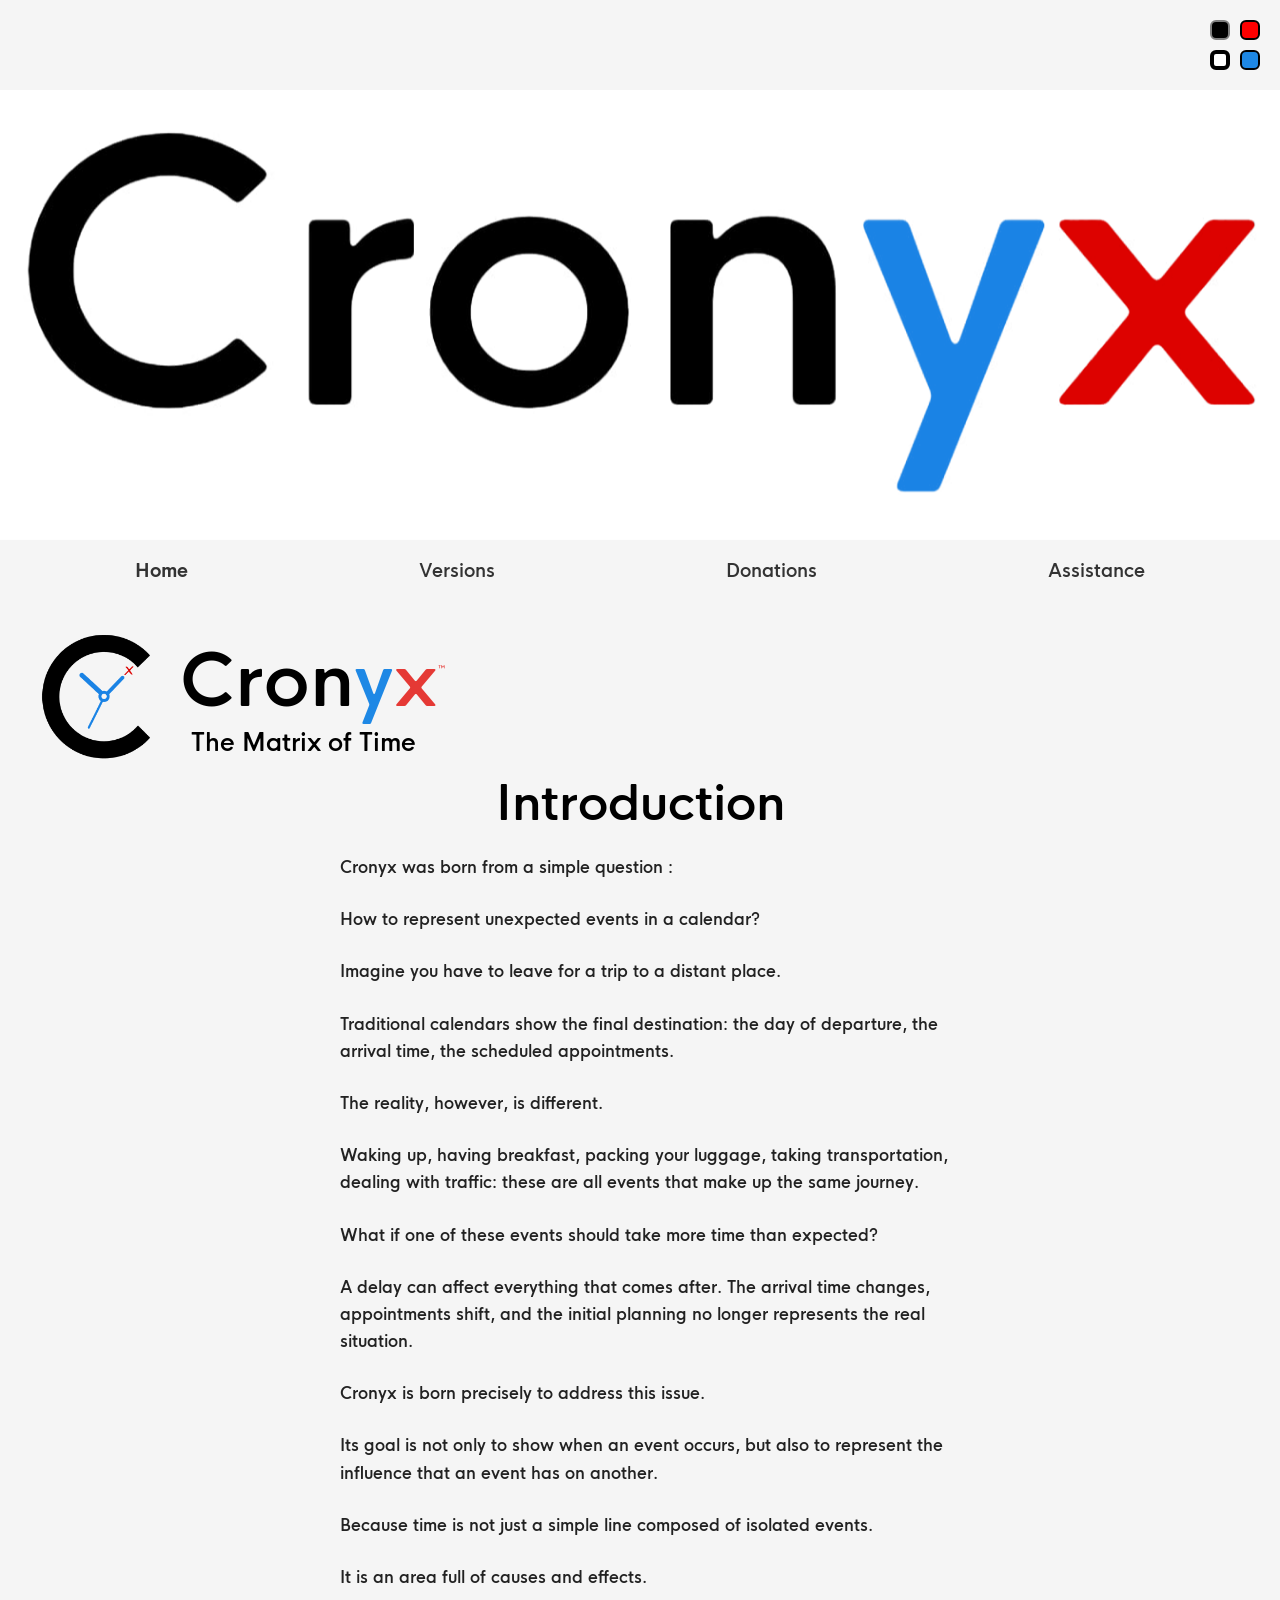
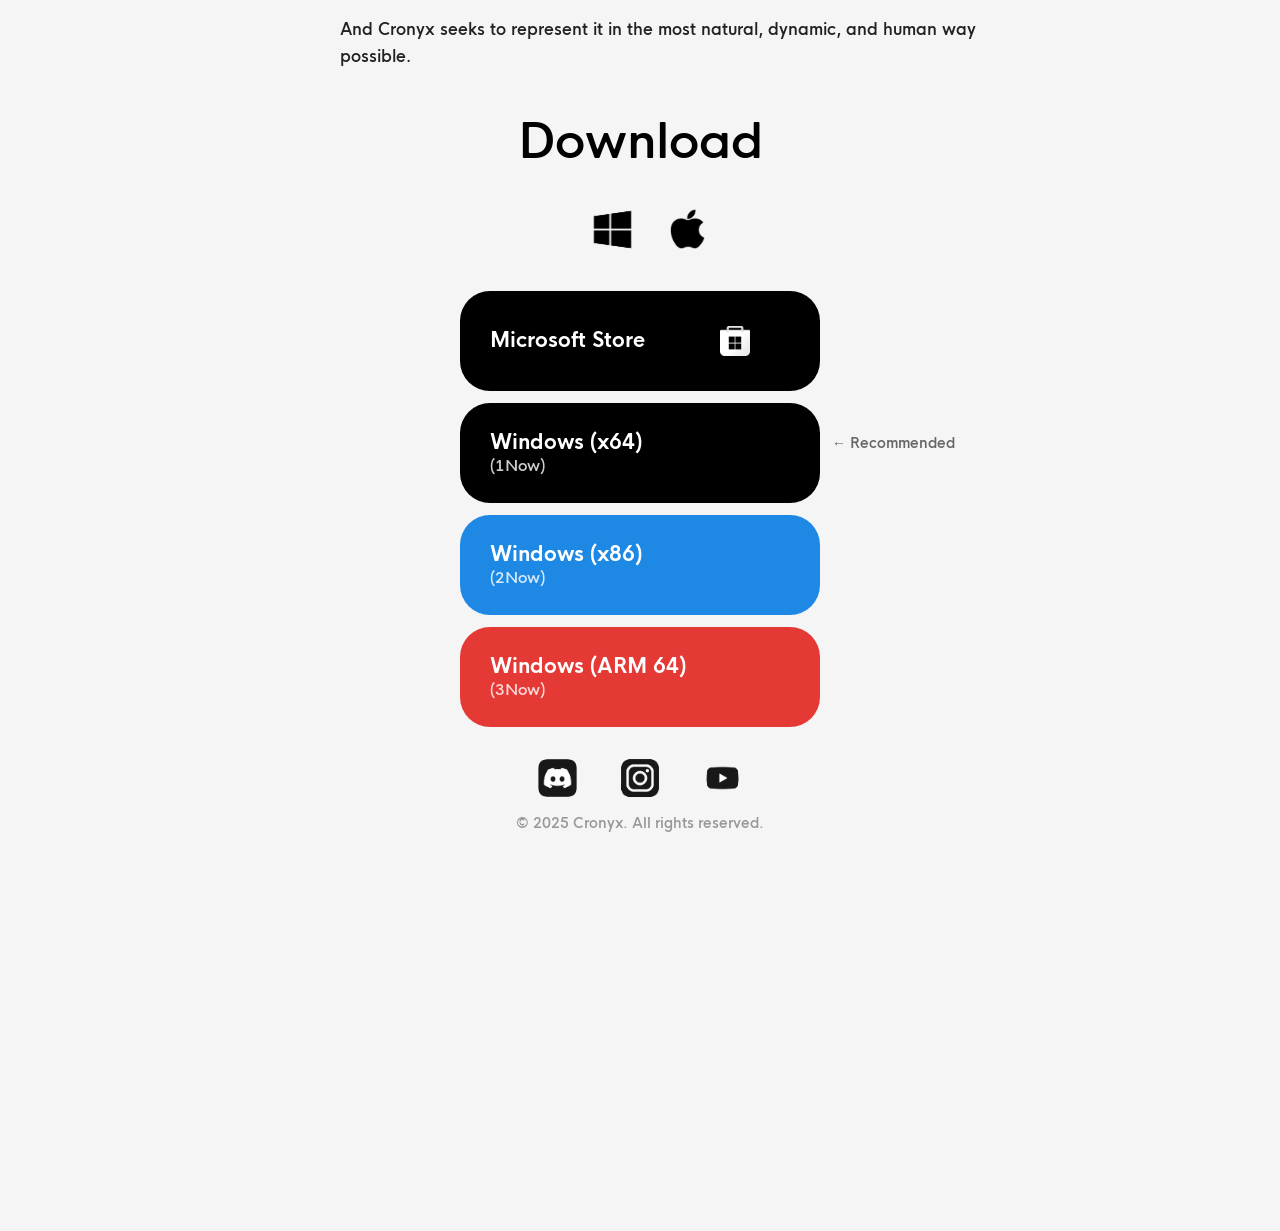
<file: index.html>
<!DOCTYPE html>
<html lang="en">
<head>
    <meta charset="UTF-8" />
    <meta name="viewport" content="width=device-width, initial-scale=1.0" />
    <title>Cronyx</title>
    <link rel="stylesheet" href="style.css"/>
    <link rel="stylesheet" href="pages/index-style.css"/>
</head>
<body>
    <!-- IMMAGINE FISSA -->
    <div class="header">
        <img src="images/Cronyx_Logotype.png" alt="Cronyx Logotype" class="header-img" />
    </div>

    <!-- QUADRATI FISSI -->
    <div class="black-square"></div>
    <div class="red-square"></div>
    <div class="white-square"></div>
    <div class="blue-square"></div>

    <!-- CONTENITORE FISSO PER IL CONTENUTO -->
    <div class="content-wrapper">
        <div class="nav-bar">
            <span class="nav-home">Home</span>
            <button class="nav-versions">Versions</button>
            <span class="nav-donations">Donations</span>
            <span class="nav-assistance">Assistance</span>
        </div>

        <div class="main-content">
            <img src="images/Cronyx_Logo_Trasparent.png" alt="Cronyx Logo" class="logo-img" />
            <div class="text-group">
                <div class="logo">
                    Cron<span class="letter-y">y</span><span class="letter-x">x</span><sup class="tm">™</sup>
                </div>
                <div class="subtitle">The Matrix of Time</div>
            </div>
        </div>

        <div class="coming">
            <div class="coming-intro">Introduction</div>
            <div class="coming-body">
                <p class="first">Cronyx was born from a simple question :</p>
                <p class="second">How to represent unexpected events in a calendar?</p>
                <p class="third">Imagine you have to leave for a trip to a distant place.</p>
                <p class="fourth">Traditional calendars show the final destination: the day of departure, the arrival time, the scheduled appointments.</p>
                <p class="fifth">The reality, however, is different.</p>
                <p class="sixth">Waking up, having breakfast, packing your luggage, taking transportation, dealing with traffic: these are all events that make up the same journey.</p>
                <p class="seventh">What if one of these events should take more time than expected?</p>
                <p class="eighth">A delay can affect everything that comes after. The arrival time changes, appointments shift, and the initial planning no longer represents the real situation.</p>
                <p class="ninth">Cronyx is born precisely to address this issue.</p>
                <p class="tenth">Its goal is not only to show when an event occurs, but also to represent the influence that an event has on another.</p>
                <p class="eleventh">Because time is not just a simple line composed of isolated events.</p>
                <p class="twelfth">It is an area full of causes and effects.</p>
                <p class="thirteenth">And Cronyx seeks to represent it in the most natural, dynamic, and human way possible.</p>
            </div>
        </div>

        <div class="download">
            <div class="download-intro">Download</div>
            <div class="download-body">
                 <div class="windows-logo-wrapper">
                    <button class="logo-btn windows-btn">
                        <img src="images/Windows_Logo.png" alt="Windows Logo" class="windows-logo"/>
                    </button>
                    <button class="logo-btn apple-btn">
                        <img src="images/Apple_Logo.png" alt="Apple Logo" class="apple-logo"/>
                    </button>
                 </div>
                 <!-- CONTENITORE PER I PULSANTI DI DOWNLOAD -->
                <div class="download-buttons">
                    <div class="coming_soon-message">Coming soon</div>
                    <button class="download-btn btn-store">
                        <div class="btn-content">
                            <span class="btn-main-text">Microsoft Store</span>
                            <img src="images/MS_Logo.png" alt="MS Logo" class="ms-logo"/>
                        </div>
                    </button>
                    <div class="btn-wrapper">
                        <button class="download-btn btn-x64">
                            <span class="btn-main-text">Windows (x64)</span>
                            <span class="btn-sub-text">(1Now)</span>
                        </button>
                        <span class="recommended-tag">← Recommended</span>
                        <span class="recommended-bottom">↑ Recommended ↑</span>
                    </div>
                    <button class="download-btn btn-x86">
                        <span class="btn-main-text">Windows (x86)</span>
                        <span class="btn-sub-text">(2Now)</span>
                    </button>
                    <button class="download-btn btn-arm64">
                        <span class="btn-main-text">Windows (ARM 64)</span>
                        <span class="btn-sub-text">(3Now)</span>
                    </button>
                </div>
            </div>
        </div>

        <!-- SOCIAL LOGOS -->
        <div class="social-wrapper">
            <img src="images/Discord_Logo.png" alt="Discord Logo" class="social-logo discord-logo"/>
            <img src="images/Instagram_Logo.png" alt="Instagram Logo" class="social-logo instagram-logo"/>
            <img src="images/YT_Logo.png" alt="YouTube Logo" class="social-logo yt-logo"/>
        </div>

        <!-- COPYRIGHT IN FONDO ALLA PAGINA -->
        <div class="year">© 2025 Cronyx. All rights reserved.</div>
    </div>

    <div class="spacer"></div>

    <script src="pages/script.js"></script>
</body>
</html>
</file>
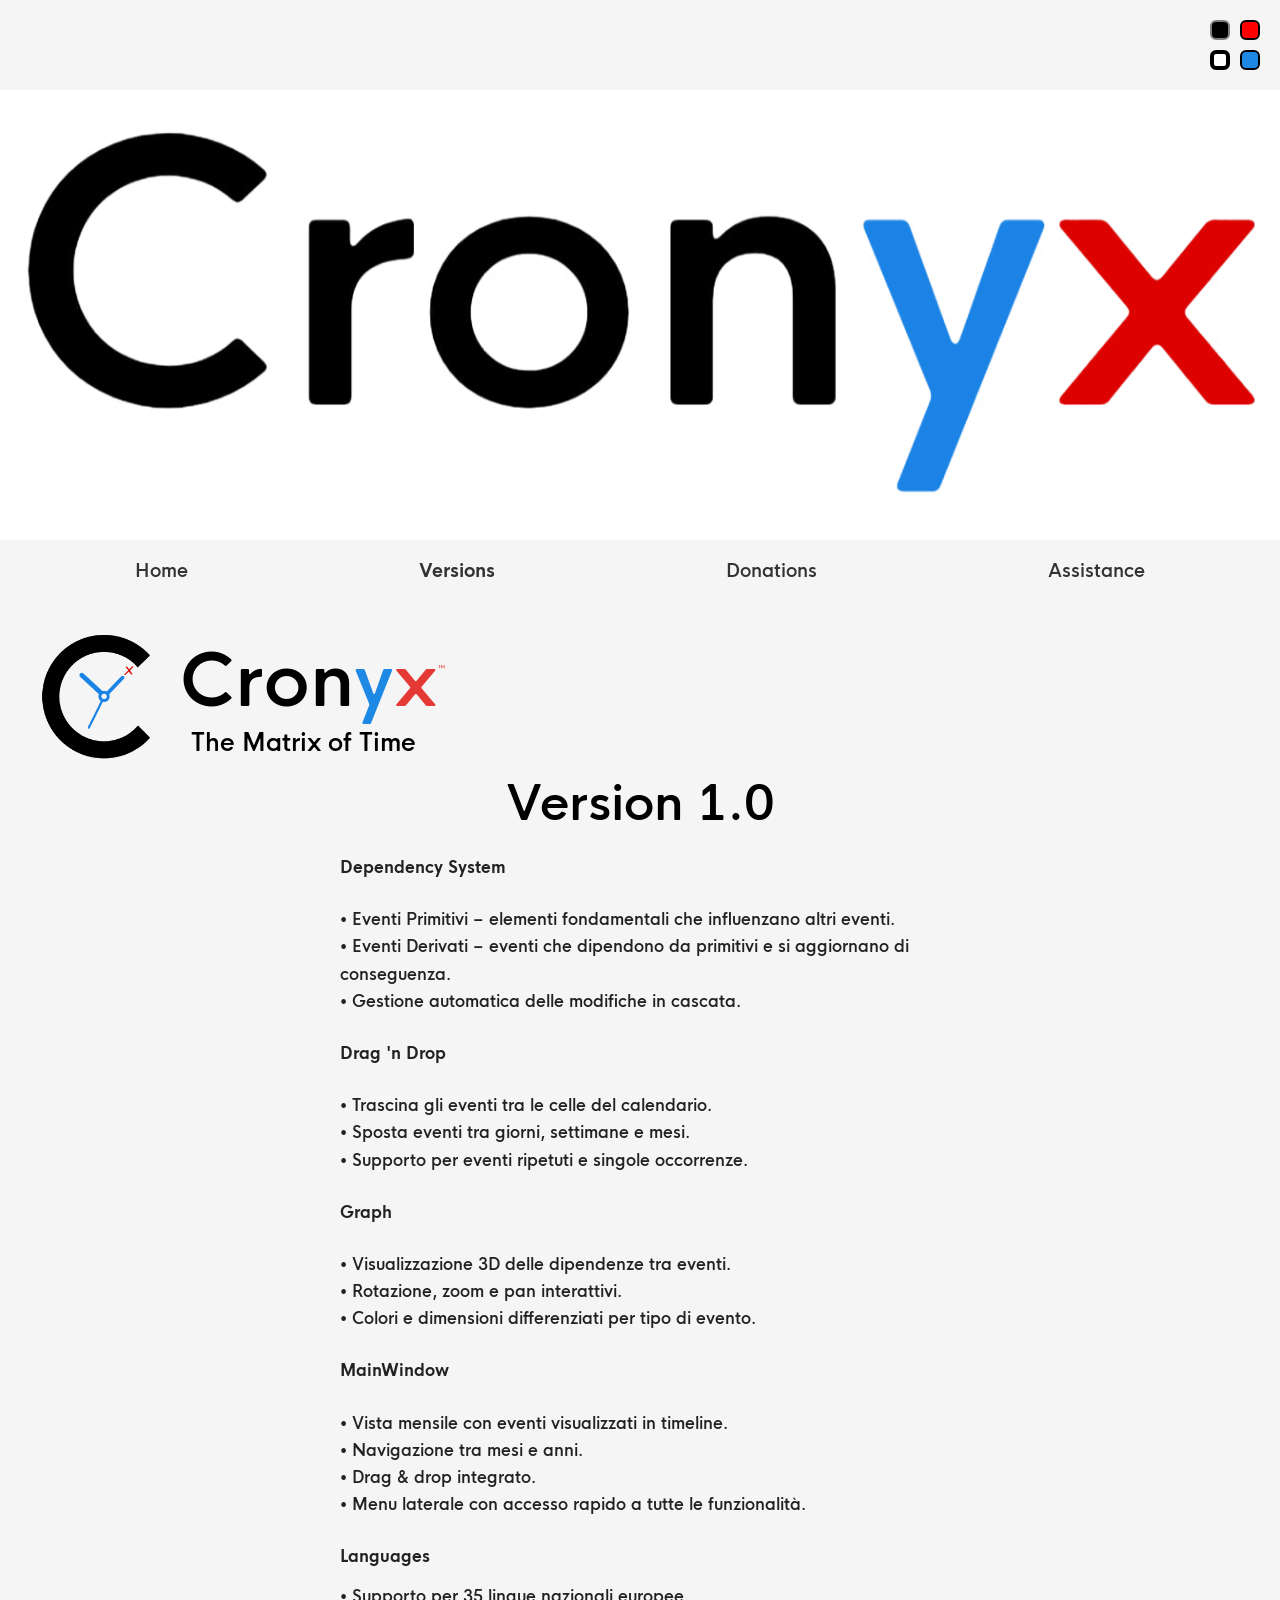
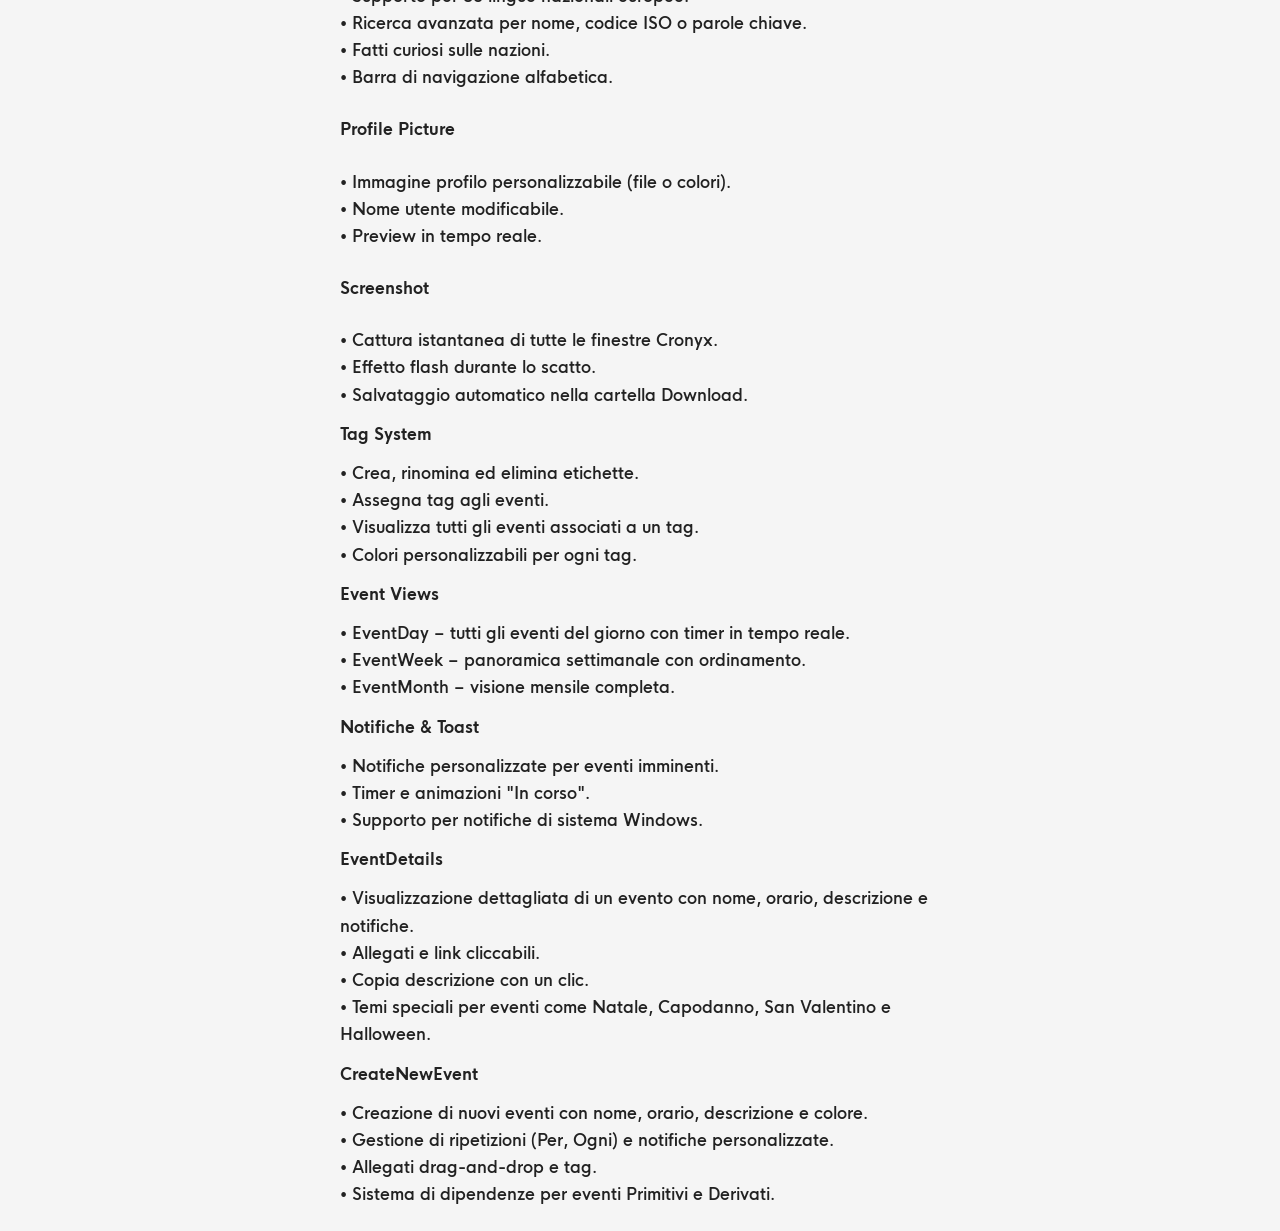
<file: pages/versions.html>
<!DOCTYPE html>
<html lang="en">
<head>
    <meta charset="UTF-8" />
    <meta name="viewport" content="width=device-width, initial-scale=1.0" />
    <title>Cronyx</title>
    <link rel="stylesheet" href="../style.css"/>
    <link rel="stylesheet" href="versions-style.css"/>
</head>
<body>
    <!-- IMMAGINE FISSA -->
    <div class="header">
        <img src="../images/Cronyx_Logotype.png" alt="Cronyx Logotype" class="header-img" />
    </div>

    <!-- QUADRATI FISSI -->
    <div class="black-square"></div>
    <div class="red-square"></div>
    <div class="white-square"></div>
    <div class="blue-square"></div>

    <!-- CONTENITORE FISSO PER IL CONTENUTO -->
    <div class="content-wrapper">
        <div class="nav-bar">
            <button class="nav-home">Home</button>
            <span class="nav-versions">Versions</span>
            <span class="nav-donations">Donations</span>
            <span class="nav-assistance">Assistance</span>
        </div>

        <div class="main-content">
            <img src="../images/Cronyx_Logo_Trasparent.png" alt="Cronyx Logo" class="logo-img" />
            <div class="text-group">
                <div class="logo">
                    Cron<span class="letter-y">y</span><span class="letter-x">x</span><sup class="tm">™</sup>
                </div>
                <div class="subtitle">The Matrix of Time</div>
            </div>
        </div>

        <div class="coming">
            <div class="coming-intro">Version 1.0</div>
            <div class="coming-body">
                <p class="first"><strong>Dependency System</strong></p>
                <p class="second">• Eventi Primitivi – elementi fondamentali che influenzano altri eventi.<br />
                • Eventi Derivati – eventi che dipendono da primitivi e si aggiornano di conseguenza.<br />
                • Gestione automatica delle modifiche in cascata.</p>

                <p class="third"><strong>Drag 'n Drop</strong></p>
                <p class="fourth">• Trascina gli eventi tra le celle del calendario.<br />
                • Sposta eventi tra giorni, settimane e mesi.<br />
                • Supporto per eventi ripetuti e singole occorrenze.</p>

                <p class="fifth"><strong>Graph</strong></p>
                <p class="sixth">• Visualizzazione 3D delle dipendenze tra eventi.<br />
                • Rotazione, zoom e pan interattivi.<br />
                • Colori e dimensioni differenziati per tipo di evento.</p>

                <p class="seventh"><strong>MainWindow</strong></p>
                <p class="eighth">• Vista mensile con eventi visualizzati in timeline.<br />
                • Navigazione tra mesi e anni.<br />
                • Drag & drop integrato.<br />
                • Menu laterale con accesso rapido a tutte le funzionalità.</p>

                <p class="nineth"><strong>Languages</strong></p>
                <p class="tenth">• Supporto per 35 lingue nazionali europee.<br />
                • Ricerca avanzata per nome, codice ISO o parole chiave.<br />
                • Fatti curiosi sulle nazioni.<br />
                • Barra di navigazione alfabetica.</p>

                <p class="eleventh"><strong>Profile Picture</strong></p>
                <p class="twelfth">• Immagine profilo personalizzabile (file o colori).<br />
                • Nome utente modificabile.<br />
                • Preview in tempo reale.</p>

                <p class="thirteenth"><strong>Screenshot</strong></p>
                <p class="fourteenth">• Cattura istantanea di tutte le finestre Cronyx.<br />
                • Effetto flash durante lo scatto.<br />
                • Salvataggio automatico nella cartella Download.</p>

                <p class="fifteenth"><strong>Tag System</strong></p>
                <p class="sixteenth">• Crea, rinomina ed elimina etichette.<br />
                • Assegna tag agli eventi.<br />
                • Visualizza tutti gli eventi associati a un tag.<br />
                • Colori personalizzabili per ogni tag.</p>

                <p class="seventeenth"><strong>Event Views</strong></p>
                <p class="eighteenth">• EventDay – tutti gli eventi del giorno con timer in tempo reale.<br />
                • EventWeek – panoramica settimanale con ordinamento.<br />
                • EventMonth – visione mensile completa.</p>

                <p class="nineteenth"><strong>Notifiche & Toast</strong></p>
                <p class="twentieth">• Notifiche personalizzate per eventi imminenti.<br />
                • Timer e animazioni "In corso".<br />
                • Supporto per notifiche di sistema Windows.</p>

                <!-- NUOVE SEZIONI AGGIUNTE -->
                <p class="twenty-first"><strong>EventDetails</strong></p>
                <p class="twenty-second">• Visualizzazione dettagliata di un evento con nome, orario, descrizione e notifiche.<br />
                • Allegati e link cliccabili.<br />
                • Copia descrizione con un clic.<br />
                • Temi speciali per eventi come Natale, Capodanno, San Valentino e Halloween.</p>

                <p class="twenty-third"><strong>CreateNewEvent</strong></p>
                <p class="twenty-fourth">• Creazione di nuovi eventi con nome, orario, descrizione e colore.<br />
                • Gestione di ripetizioni (Per, Ogni) e notifiche personalizzate.<br />
                • Allegati drag-and-drop e tag.<br />
                • Sistema di dipendenze per eventi Primitivi e Derivati.</p>
            </div>
        </div>

        <!-- SOCIAL LOGOS -->
        <div class="social-wrapper">
            <img src="../images/Discord_Logo.png" alt="Discord Logo" class="social-logo discord-logo"/>
            <img src="../images/Instagram_Logo.png" alt="Instagram Logo" class="social-logo instagram-logo"/>
            <img src="../images/YT_Logo.png" alt="YouTube Logo" class="social-logo yt-logo"/>
        </div>

        <!-- COPYRIGHT IN FONDO ALLA PAGINA -->
        <div class="year">© 2025 Cronyx. All rights reserved.</div>
    </div>

    <div class="spacer"></div>

    <script src="script.js"></script>
</body>
</html>
</file>
<file: style.css>
/* ============================================
   CARICAMENTO FONT (percorsi relativi)
   ============================================ */
@font-face {
    font-family: 'HK Nova';
    src: url('fonts/hk-nova-semibold-r.ttf') format('truetype');
    font-weight: 600;
    font-style: normal;
    font-display: swap;
}

@font-face {
    font-family: 'HK Nova';
    src: url('fonts/hk-nova-bold-r.ttf') format('truetype');
    font-weight: 700;
    font-style: normal;
    font-display: swap;
}

/* ============================================
   RESET E IMPOSTAZIONI GENERALI
   ============================================ */
* {
    margin: 0;
    padding: 0;
    box-sizing: border-box;
}

body {
    font-family: 'HK Nova', 'Segoe UI', sans-serif;
    font-weight: 600;
    background-color: #F5F5F5;
    color: #1a1a2e;
    text-align: center;
    padding: 0 20px;
    margin: 0;
    min-height: 100vh;
    padding-bottom: 314.5vh; /* desktop */
    overflow-x: hidden;
    display: flex;
    flex-direction: column;
    align-items: center;
}

/* ===== QUADRATI FISSI ===== */
.black-square,
.red-square,
.white-square,
.blue-square {
    position: fixed;
    width: 20px;
    height: 20px;
    border-radius: 6px;
    z-index: 100;
    cursor: pointer;
    transition: border-width 0.2s ease;
}
.black-square:hover,
.red-square:hover,
.white-square:hover,
.blue-square:hover {
    border-width: 3px;
}
.black-square.clicked,
.red-square.clicked,
.white-square.clicked,
.blue-square.clicked {
    border-width: 4px;
}
.black-square {
    top: 20px;
    right: 50px;
    border: 2px solid gray;
    background-color: black;
}
.red-square {
    top: 20px;
    right: 20px;
    border: 2px solid black;
    background-color: red;
}
.white-square {
    top: 50px;
    right: 50px;
    border: 2px solid #000;
    background-color: white;
}
.blue-square {
    top: 50px;
    right: 20px;
    border: 2px solid #000;
    background-color: #1e88e5;
}

/* ===== HEADER – IMMAGINE FISSA ===== */
.header {
    position: fixed;
    top: 90px;
    left: 0;
    right: 0;
    width: 100%;
    z-index: -10;
}
.header-img {
    width: 100%;
    height: 450px;
    object-fit: cover;
    display: block;
    transition: height 0.05s linear, opacity 0.1s ease;
}

/* ===== CONTENITORE FISSO ===== */
.content-wrapper {
    position: fixed;
    left: 0;
    right: 0;
    top: 110px;
    display: flex;
    flex-direction: column;
    align-items: center;
    justify-content: flex-start;
    padding: 0 20px;
    box-sizing: border-box;
    z-index: 1;
    transition: top 0.05s linear;
}

/* ===== NAV-BAR (base) ===== */
.nav-bar {
    display: flex;
    justify-content: space-around;
    width: 100%;
    font-size: 18px;
    font-weight: 600;
    color: #333;
    margin-bottom: 40px;
}
.nav-bar span {
    cursor: default;
    transition: color 0.2s;
}

/* ===== MAIN CONTENT ===== */
.main-content {
    display: flex;
    align-items: center;
    gap: 0;
    align-self: flex-start;
    padding-left: 10px;
    margin-bottom: 0;
}
.logo-img {
    height: 150px;
    width: auto;
    display: block;
}
.text-group {
    display: flex;
    flex-direction: column;
    align-items: center;
    gap: 10px;
}
.logo {
    font-size: 72px;
    font-weight: 600;
    letter-spacing: 1px;
    color: black;
}
.subtitle {
    font-size: 24px;
    color: black;
    margin: 0;
    margin-left: -20px;
    margin-top: -10px;
}

/* ===== SOCIAL LOGOS ===== */
.social-wrapper {
    display: flex;
    justify-content: center;
    align-items: center;
    gap: 20px;
    width: 100%;
    margin-top: 20px;
    padding: 0 20px;
    box-sizing: border-box;
}
.social-logo {
    height: 62.5px;
    width: auto;
    display: block;
    opacity: 0.9;
    transition: opacity 0.2s;
}
.social-logo:hover {
    opacity: 1;
}

/* ===== COPYRIGHT ===== */
.year {
    font-size: 14px;
    color: #999;
    margin-top: 5px;
    margin-bottom: 20px;
    text-align: center;
    width: 100%;
}

/* ===== LETTERE COLORATE E TM ===== */
.letter-y {
    color: #1e88e5;
}
.letter-x {
    color: #e53935;
}
.tm {
    font-size: 0.125em;
    margin-left: 0;
    color: #e53935;
    position: relative;
    top: -1.0em;
}

/* ===== SPAZIATORE (nascosto su desktop) ===== */
.spacer {
    display: none;
    width: 100%;
    pointer-events: none;
    flex-shrink: 0;
}

/* ============================================
   RESPONSIVE – TABLET (fino a 768px)
   ============================================ */
@media screen and (max-width: 768px) {
    body {
        padding-bottom: 0;
    }
    .header-img {
        height: 250px;
    }
    .content-wrapper {
        top: 80px;
        padding: 0 10px;
    }
    .nav-bar {
        font-size: 14px;
        gap: 8px;
        flex-wrap: wrap;
    }
    .logo {
        font-size: 48px;
        letter-spacing: 0.5px;
    }
    .subtitle {
        font-size: 18px;
        margin-left: 0;
        margin-top: -5px;
    }
    .logo-img {
        height: 100px;
    }
    .main-content {
        padding-left: 5px;
    }
    .social-logo {
        height: 50px;
    }
    .social-wrapper {
        gap: 12px;
        margin-top: 15px;
    }
    .year {
        font-size: 12px;
        margin-top: 10px;
        margin-bottom: 10px;
    }
    .spacer {
        display: block;
        height: 500vh; /* maggiore per garantire scroll completo */
    }
}

/* ============================================
   RESPONSIVE – MOBILE PICCOLO (≤ 480px)
   ============================================ */
@media screen and (max-width: 480px) {
    .header-img {
        height: 150px;
    }
    .content-wrapper {
        top: 55px;
        padding: 0 8px;
    }
    .nav-bar {
        font-size: 12px;
        gap: 4px;
        margin-bottom: 20px;
    }
    .logo {
        font-size: 32px;
        letter-spacing: 0.3px;
    }
    .subtitle {
        font-size: 16px;
        margin-left: 0;
        margin-top: -3px;
    }
    .logo-img {
        height: 60px;
    }
    .main-content {
        padding-left: 3px;
        margin-bottom: 0;
        align-self: center;
    }
    .text-group {
        gap: 4px;
    }
    .social-logo {
        height: 40px;
    }
    .social-wrapper {
        gap: 10px;
        margin-top: 10px;
    }
    .year {
        font-size: 10px;
        margin-top: 8px;
        margin-bottom: 10px;
    }
    .spacer {
        height: 400vh; /* maggiore per schermi piccoli */
    }
}
</file>
<file: pages/index-style.css>
/* ============================================
   index-style.css – Stili specifici per index.html
   ============================================ */

/* ============================================
   NAV-BAR
   ============================================ */
.nav-home:hover,
.nav-donations:hover {
    color: #1e88e5;
}

.nav-assistance:hover {
    color: #e53935;
}

.nav-bar .nav-home {
    font-weight: 700;
    cursor: pointer;
}

.nav-bar button.nav-versions {
    background: none;
    border: none;
    padding: 0;
    font: inherit;
    color: inherit;
    cursor: pointer;
    transition: color 0.2s;
    outline: none;
}

.nav-bar button.nav-versions:hover {
    color: #e53935;
}

/* ============================================
   INTRODUZIONE
   ============================================ */
.coming {
    display: flex;
    flex-direction: column;
    align-items: flex-start;
    max-width: 700px;
    width: 100%;
    margin-top: 1px;
    padding: 0 10px;
    box-sizing: border-box;
}

.coming-intro {
    font-size: 48px;
    font-weight: 600;
    color: black;
    margin-bottom: 20px;
    align-self: center;
}

.coming-body {
    font-size: 16px;
    font-weight: 400;
    color: #222;
    line-height: 1.7;
    text-align: left;
    padding-left: 40px;
}

.coming-body p {
    margin-bottom: 12px;
}
.coming-body p:last-child {
    margin-bottom: 0;
}

.coming-body .first { margin-bottom: 25px; }
.coming-body .second { margin-bottom: 25px; }
.coming-body .third { margin-bottom: 25px; }
.coming-body .fourth { margin-bottom: 25px; }
.coming-body .fifth { margin-bottom: 25px; }
.coming-body .sixth { margin-bottom: 25px; }
.coming-body .seventh { margin-bottom: 25px; }
.coming-body .eighth { margin-bottom: 25px; }
.coming-body .ninth { margin-bottom: 25px; }
.coming-body .tenth { margin-bottom: 25px; }
.coming-body .eleventh { margin-bottom: 25px; }
.coming-body .twelfth { margin-bottom: 25px; }
.coming-body .thirteenth { margin-bottom: 25px; }

/* ============================================
   DOWNLOAD
   ============================================ */
.download {
    display: flex;
    flex-direction: column;
    align-items: flex-start;
    max-width: 700px;
    width: 100%;
    margin-top: 40px;
    padding: 0 10px;
    box-sizing: border-box;
}

.download-intro {
    font-size: 48px;
    font-weight: 600;
    color: black;
    margin-bottom: 20px;
    align-self: center;
}

.download-body {
    font-size: 16px;
    font-weight: 400;
    color: #222;
    line-height: 1.7;
    text-align: left;
    display: flex;
    flex-direction: column;
    gap: 12px;
    width: 100%;
}

/* ===== Loghi Windows e Apple ===== */
.windows-logo-wrapper {
    display: flex;
    align-items: center;
    gap: 20px;
    margin-bottom: 12px;
    align-self: center;
}

.logo-btn {
    background: none;
    border: none;
    cursor: pointer;
    padding: 0;
    display: flex;
    align-items: center;
    justify-content: center;
    transition: opacity 0.2s;
}

.logo-btn:hover {
    opacity: 0.7;
}

.windows-btn .windows-logo {
    height: 75px;
    width: auto;
    display: block;
}

.apple-btn .apple-logo {
    height: 40px;
    width: auto;
    display: block;
}

/* ===== Contenitore pulsanti di download ===== */
.download-buttons {
    position: relative;
    display: flex;
    flex-direction: column;
    gap: 12px;
    width: 100%;
}

/* Nascondi i pulsanti (opachi, non cliccabili, mantengono spazio) */
.download-buttons.hidden .download-btn {
    opacity: 0;
    pointer-events: none;
}

/* ===== Messaggio "Coming soon" (visibile solo quando i pulsanti sono nascosti) ===== */
.coming_soon-message {
    display: none;
    position: absolute;
    top: 50%;
    left: 50%;
    transform: translate(-50%, -50%);
    font-size: 24px;
    font-weight: 700;
    color: #999;
}

.download-buttons.hidden .coming_soon-message {
    display: block;
}

/* ===== Pulsanti di download (base) ===== */
.download-btn {
    font-family: 'HK Nova', 'Segoe UI', sans-serif;
    border: none;
    cursor: pointer;
    align-self: center;
    border-radius: 30px;
    font-size: 14px;
    font-weight: 600;
    transition: background-color 0.2s, opacity 0.2s;
    width: 360px;
    height: 100px;
    padding: 20px 30px;
    display: flex;
    flex-direction: column;
    align-items: flex-start;
    justify-content: center;
    box-sizing: border-box;
    background-color: #1e88e5;
    color: white;
}

.download-btn:hover {
    background-color: #1565c0;
}

/* Varianti di colore */
.btn-store,
.btn-x64 {
    background-color: #000;
    color: #fff;
}
.btn-store:hover,
.btn-x64:hover {
    background-color: #333;
}

.btn-arm64 {
    background-color: #e53935;
    color: #fff;
}
.btn-arm64:hover {
    background-color: #c62828;
}

/* Contenuto interno del pulsante Store (testo + MS Logo) */
.btn-store .btn-content {
    display: flex;
    align-items: center;
    justify-content: space-between;
    width: 100%;
}

.ms-logo {
    height: 30px;
    width: auto;
    display: block;
    flex-shrink: 0;
    margin-right: 40px;
}

/* Testi interni ai pulsanti */
.btn-main-text {
    font-size: 20px;
    font-weight: 700;
    line-height: 1.2;
}

.btn-sub-text {
    font-size: 15px;
    font-weight: 400;
    opacity: 0.8;
    line-height: 1.2;
    margin-top: 2px;
}

/* ===== Wrapper per pulsante x64 + etichette ===== */
.btn-wrapper {
    position: relative;
    width: 360px;
    align-self: center;
    display: flex;
    align-items: center;
    justify-content: center;
    /* padding-bottom rimosso: lo spazio è gestito solo dall'etichetta visibile */
}

.btn-wrapper .download-btn {
    width: 100%;
    margin: 0;
}

/* ---- Etichette Recommended – visibilità per dispositivo ---- */

/* Default (desktop): mostra ← Recommended, nasconde ↑ Recommended ↑ */
.recommended-tag {
    position: absolute;
    left: 100%;
    top: 40%;
    transform: translateY(-50%);
    margin-left: 12px;
    font-size: 14px;
    font-weight: 400;
    color: #666;
    white-space: nowrap;
    line-height: 1.2;
    display: block; /* visibile su desktop */
}

.recommended-bottom {
    position: absolute;
    left: 50%;
    top: 100%;
    transform: translateX(-50%);
    margin-top: 4px;       /* distanza dal pulsante solo quando visibile */
    font-size: 14px;
    font-weight: 400;
    color: #666;
    white-space: nowrap;
    line-height: 1.2;
    display: none; /* nascosto su desktop */
}

/* Nascondi le etichette Recommended quando i pulsanti sono nascosti */
.download-buttons.hidden .btn-wrapper .recommended-tag,
.download-buttons.hidden .btn-wrapper .recommended-bottom {
    opacity: 0;
    pointer-events: none;
    transition: opacity 0.2s ease;
}

/* ============================================
   RESPONSIVE – MOBILE (≤ 768px)
   ============================================ */
@media screen and (max-width: 768px) {
    /* Su mobile: nascondi ← Recommended, mostra ↑ Recommended ↑ */
    .recommended-tag {
        display: none;
    }
    .recommended-bottom {
        display: block;
    }

    /* Adattamenti per il wrapper su tablet/mobile */
    .btn-wrapper {
        width: 280px;
    }
    .recommended-bottom {
        font-size: 12px;
        margin-top: 2px;
    }
}

/* ============================================
   RESPONSIVE – MOBILE PICCOLO (≤ 480px)
   ============================================ */
@media screen and (max-width: 480px) {
    .btn-wrapper {
        width: 260px;
    }
    .recommended-bottom {
        font-size: 11px;
        margin-top: 1px;
    }
}
</file>
<file: pages/versions-style.css>
/* ============================================
   NAV-BAR
   ============================================ */
.nav-donations:hover {
    color: #1e88e5;
}

.nav-versions:hover,
.nav-assistance:hover {
    color: #e53935;
}

.nav-bar .nav-versions {
    font-weight: 700;
    cursor: pointer;
}

.nav-bar button.nav-home {
    background: none;
    border: none;
    padding: 0;
    font: inherit;          /* eredita font da .nav-bar */
    color: inherit;         /* eredita colore da .nav-bar */
    cursor: pointer;
    transition: color 0.2s;
    outline: none;          /* rimuove il focus outline (opzionale) */
}

.nav-bar button.nav-home:hover {
    color: #1e88e5;
}

/* ============================================
   INTRODUZIONE
   ============================================ */
.coming {
    display: flex;
    flex-direction: column;
    align-items: flex-start;
    max-width: 700px;
    width: 100%;
    margin-top: 1px;
    padding: 0 10px;
    box-sizing: border-box;
}

.coming-intro {
    font-size: 48px;
    font-weight: 600;
    color: black;
    margin-bottom: 20px;
    align-self: center;
}

.coming-body {
    font-size: 16px;
    font-weight: 400;
    color: #222;
    line-height: 1.7;
    text-align: left;
    padding-left: 40px;
}

.coming-body p {
    margin-bottom: 12px;
}
.coming-body p:last-child {
    margin-bottom: 0;
}

.coming-body .first { margin-bottom: 25px; }
.coming-body .second { margin-bottom: 25px; }
.coming-body .third { margin-bottom: 25px; }
.coming-body .fourth { margin-bottom: 25px; }
.coming-body .fifth { margin-bottom: 25px; }
.coming-body .sixth { margin-bottom: 25px; }
.coming-body .seventh { margin-bottom: 25px; }
.coming-body .eighth { margin-bottom: 25px; }
.coming-body .ninth { margin-bottom: 25px; }
.coming-body .tenth { margin-bottom: 25px; }
.coming-body .eleventh { margin-bottom: 25px; }
.coming-body .twelfth { margin-bottom: 25px; }
.coming-body .thirteenth { margin-bottom: 25px; }
</file>
